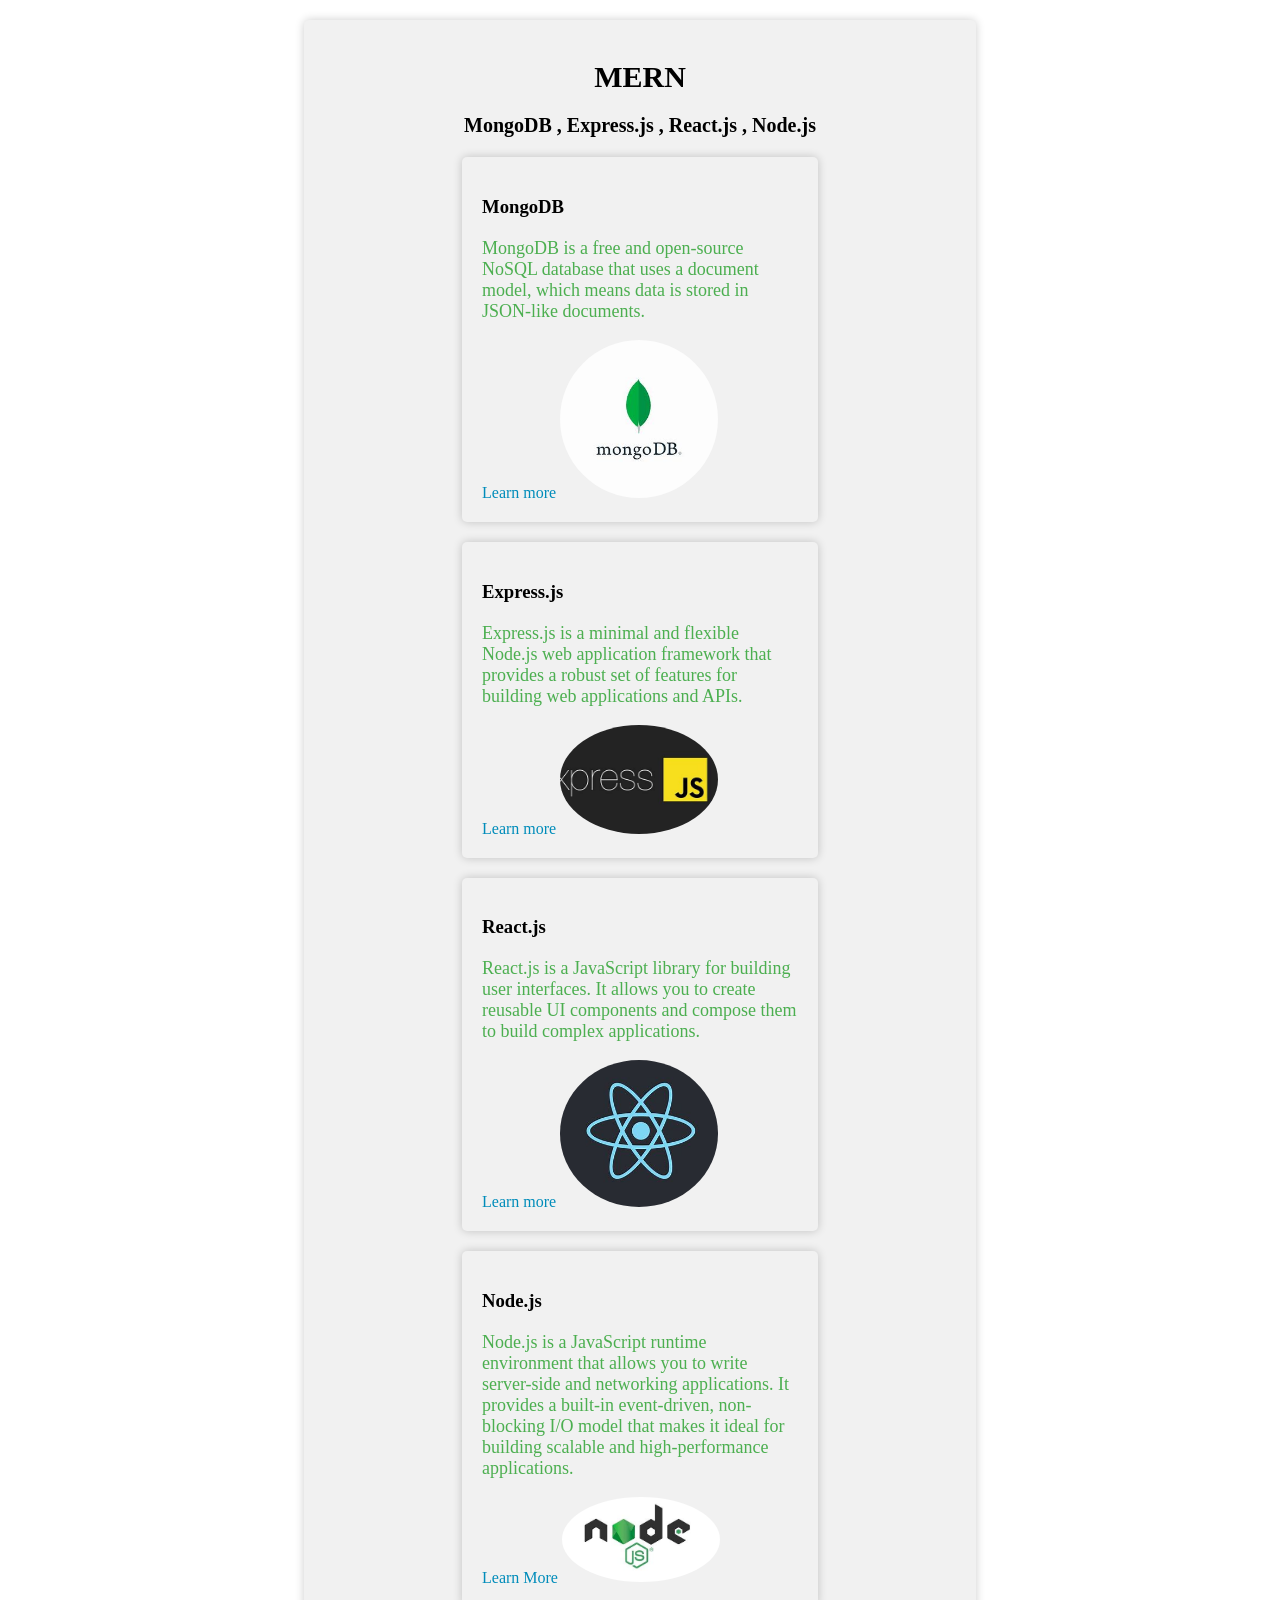
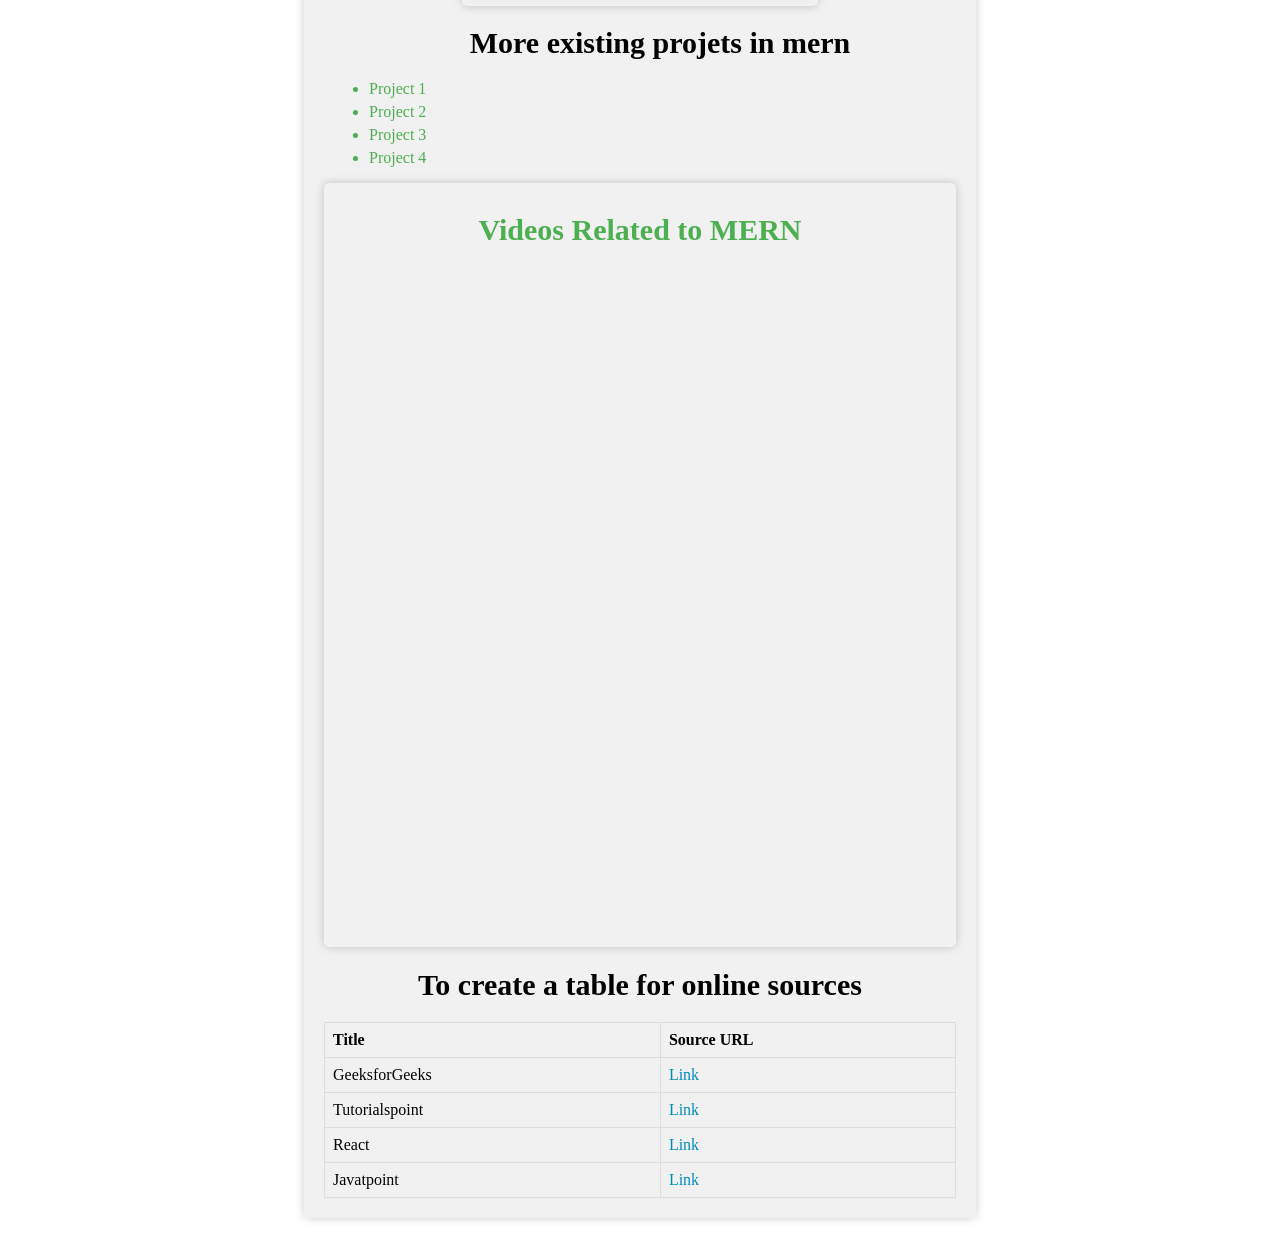
<file: index.html>
<!DOCTYPE html>
<html lang="en">
<head>
    <meta charset="UTF-8">
    <meta name="viewport" content="width=device-width, initial-scale=1.0">
    <title>MERN PRACTICE</title>
    
<style>
    /* Box Styles */
   .Box {
    width: 50%;
    margin: 20px auto;
    background-color: #f1f1f1;
    padding: 20px;
    border-radius: 5px;
    box-shadow: 0 0 10px rgba(0, 0, 0, 0.2);
    }
    .Box img {
        width: 50%;
        height: auto;
        border-radius: 50%;
    }
    .Box a {
        text-decoration: none;
        color: #008CBA;
    }
    h1 {
    font-size: 30px;
    text-align: center;
    }
    h2 {
        font-size: 20px;
        text-align: center;
        margin-top: 10px;
    }
    p{
        margin-top: 20px;
        font-size: 18px;
        justify-content: center;
        color: #4CAF50;    

    }

    
    .List ul li {
        text-decoration: none;
        color: #4CAF50;
        margin: 5px;
         transition: color 0.3s ease-in-out;
    }
    .List ul li a 
    {
        color: #4CAF50;
    }

    /*slide two video in one line style*/
  .Video-container {
        display: flex;
        justify-content: center;
        align-items: center;
        margin-bottom: 20px;
    }
   .Video-container video {
        max-width: 100%;
        max-height: 500px;
        width: auto;
        height: auto;
    }

    .Video {

        background-color: #f1f1f1;
        padding: 10px;
        color: #fff;
        border-radius: 5px;
        box-shadow: 0 0 10px rgba(0, 0, 0, 0.2);
    }

    .Table table {
        width: 100%;
        border-collapse: collapse;
    }
    .Table table th, td {
        border: 1px solid #ddd;
        padding: 8px;
        text-align: left;
    }

    /*Media Queries*/
    @media screen and (max-width: 600px) {
       .Box {
            width: 100%;
        }
       .List ul li {
            display: block;
            margin: 0;
        }
       .List ul li a {
            color: #4CAF50;
            display: block;
            text-align: left;
        }
    }
</style></head>
<body>
    
    <div class="Box">
        <h1>MERN </h1>
        <h2>MongoDB , Express.js , React.js , Node.js </h2>
        <div class="Box">
            <h3>MongoDB</h3>
            <p>
                MongoDB is a free and open-source NoSQL database that uses a document model, which means data is stored in JSON-like documents.
            </p>
            <a href="https://www.mongodb.com/lp/cloud/atlas/try4?utm_source=bing&utm_campaign=search_bs_pl_evergreen_atlas_core_prosp-brand_gic-null_apac-in_ps-all_desktop_eng_lead&utm_term=mongodb&utm_medium=cpc_paid_search&utm_ad=e&utm_ad_campaign_id=415204524&adgroup=1207264237113792&msclkid=26dce2ea36fa12d39510859143a7d50e">Learn more</a>
            <img src="[data-uri]" alt="MongoDB">
        </div>
        <div class="Box">
            <h3>Express.js</h3>
            <p>
              Express.js is a minimal and flexible Node.js web application framework that provides a robust set of features for building web applications and APIs.
            </p>
            <a href="https://expressjs.com/">Learn more</a>
            <img src="[data-uri]
            AQSkZJRgABAQAAAQABAAD/2wBDAAsJCQcJCQc
            JCQkJCwkJCQkJCQsJCwsMCwsLDA0QDBEODQ4
            MEhkSJRodJR0ZHxwpKRYlNzU2GioyPi0pMBk7IRP/2wBDAQcICAsJCxUL
            CxUsHRkdLCwsLCwsLCwsLCwsLCwsLCwsLCwsLCwsLCwsLCwsLCwsLCwsLCwsLCwsLCwsLCwsLCz/wAARCAEKAYIDASIAAhEBAxEB/8QAHAABAAEFAQEAAAAAA
            AAAAAAAAAYBAwQFBwII/8QAUBAAAQQBAgIDBxAHBQYHAAAAAAECAwQFBhESITFBUQcTFCIyYXEWNDVCUlR0dYGRkrGztNHSFSMzYnKUoTZDVnakJFOiwcThRHOCk7Lw8f/EABsBAQACAwEBAAAA
            AAAAAAAAAAADBQEEBgcC/8QAMhEBAAEDAgMFBgYDAQAAAAAAAAECAwQFEQYSMiExUXHBFDRBYYHRExYiI0KRFTNy8f/aAAwDAQACEQMRAD8A52AAAAAAAAAAAAAAAAAAAAAAAAAAAAAAAAAAAAAAAAAAAAAAAAAAAAAAAAAAAAAAACoKAAAAAAAAAAAAAAAAAAAAAAAAAAAAAAAAA
            [base64]/oYmYjvFQU3T3L/oP/AAG6e5f9B/4GOakVBTdPcv8AoP8AwG6e5f8AQf8AgOakVBTdPcv+g/8AAbp7l/0H/gOakVBTdPcv+g/8BunuX/Qf+A5qRUFN09y/6D/wG6e5f9B/4DmpFQU3T3L/AKD/AMBunuX/AEH/AIDmpFQURd1RERyqvJEVr/wKmYmJ7gABkAAAAAAAAAAAAAAAAAAAAAAAAAAAAAAAAAAAAAAAAAAAJj3O/ZjK/FbfvLCHEx7nfsxlfitPvLCp1nswbvkls9cOnbr2qN17VKA8j56vFd7K7r2qN17VKAc9Xixsruvao3XtUoBz1eJsruvao3XtUoBz1eJsruvao3XtUoBz1eJsruvao3XtUoBz1eJss3VXwHJc/wDwF77CQ4K3yW+hPqO83fWWS+A3vsJDgzfJb6E+o77hOZmi7v4x6q7M6oegAdo0QAAAAABkMo330pckld/gEVllR1hzo2MWwqcaRsRy8auTr2au3yHltS46nLfbA/wKKyym+fdnAll7O+JGib8fRz6ALIDWukfHFGySSaVyMijia58sj19qxjEVykgZo7UnDG+8mNxUcjVVi5rIQVnKidfe28Tv6AR8Ei9RudlVUoWcFk3oiuWLF5WCWXZOxsnAhoZ4LVWaStagmr2I9kfFYY6OVvn2d1AWwC9Vp3bskkNSB00kdee09rFYnDBAnE9/[base64]/vMfzPAAA2mP09qHKQ+FVaKtpcv8AbL0kdOorVXbibJOqKvyIoGrBIvUje29ndIo//dfplnHv2fsuH+pi3tM6mx8K2Z6Cy00Ry+F0JI7ddGt9s58CqqN9KIBpwU6eaFQAMinSyGRsNq4+pYt2VRF71XYrlai8uN7vJRPOqobpNHZmNXNu39N4+VvJYb+XhZI1exzYmvT+oEdBIl0bqGTjWjJh8nworlbisnXnk2Tnya/gU0E8FmtNJXswSwWI12kinY6KVvpY/mB4AAAmPc79mMr8Vt+8sIcTHud+zGV+K2/eWFVrPuN3yTWeuHTQAeQroAAAAAAAAAAAAAlYu+ssl8BvfYSHBm+S30J9R3m76yyXwG99hIcGb5LfQn1HfcJdF3zj1VuZ1Q9AA7VogAAGww+KmzF5lRsqQ14432sjbf8As6VKNOKSZyry36mp29m26YUMU9qavXrRPmnsyMirxM8qSR/kt/Hs28xIcxPXw9J+l8fI2R6Stl1HdjVdrl2PoqsVefeoehO1U6E2XjDBzeVgyElSrQjWDC4uJa2Kru3RUjVd3WJUX+8k6XL8nndmVmyS6MyMMMbpJpdXY+KGJibvllfS4WMb6VI6T3SU1enpTUmUlaj5MPl0v0mvRHN8NfQbUhc5F6kWRF+QDW2bcWkWyYvFLC/PviSPNZdrWyOqyObu6jQV3ko3oe7pVfOm0UWkfJPJJNM98s0iq6SWZ6ySOVetznbr/U8uc97nve9Xveqvke9d3Peq7q5V7VAFNkRUcnJyLuipyVF7UVOZKMdlYM22vg9Ryq9JNoMTl5fGt46y/kxk0i83ROXZFRV5dvto4wUciORzV6FTZQMi5TtY+3bo22cFmrK+GZvSnE3ravYvJU8ym50iqMyWUcq7I3Tefcq9iJA1S7qFy5HF6T1A5UWxbqTYvIuTfd9vHO722V69r2/UXu58kDtSI2fhWBcTlGztd5KxqkaOR3yAeWzs0hSqRVo2Lqq/[base64]/[base64]/eq8Eu6eSq83dPVy25LgZTLZXNWPCMjYdKqfsYvJrwN6mQwp4qInoNzp2F2QwmuMTXa6S/NDi8pUhZ5c7KUy9+YxOtURW7J+8RhFRdlTmi802AbJ2J8xm43J5XETtsYy1LWlRUVUjX9VInTwyxr4qovnQwwBI8/XoXKWK1LjoGVocnLPUydSH9lVycPN/e06mvTxkT8xHo4p7EtetA3inszw1oGr0LJNIkbN/nNjFk42YC5hXRSK+bLwZSKVHJ3uPvcCQOarendTGxtmOlk8Pek/Z0slQtyeZkM7HvX5twN/nsgmJ79pfBvfXoUHd4yViJVZayl5E2mksSJ43A1d2om+3L0I2Ko1qdCJ8xvNWU7FDUOZbK1eC5bnyFSRObLFazIszXxuTkvTsvnQ0gBPFc17d2vau7XNVWuRe1HJzJfjbkmq6s+Byi9/y0NaxZ09kX+NaWSJiyPpTv6XNem+2/8AyQiBnYbIJisticksb5G0rLZ3RxuRr5G8LmK1qu5c9wMBOaJ1eZelCp7neySazKxnAyWeaVjOngY96uRu/m6DwAJj3O/ZjK/[base64]/SKSRZivL+zvVZfFfCqL4qIifs+zbbo8rzncTFjpKlmjK6fCZONbOKsLzXg6HVpl/3kfQv/wC8IagklR72aFzzUVeGbU1CN3nRKzJefzIRslWOrOsaD1Y9Oa1c7QtL6EjhjVf+ICKgAAAAJE3Z+hHcXTX1iqRr5pcdxOQaOVUyuRVOlNO51U/9los71dE6fgcqb5fOZPLNTrWKtGlJqr6eopo/2UyX+XM99i0CON8lv8KfUejy3yW+hPqPQEux1KC5olYpMpj8c2TVU8zpch3xGyLDSZE2NvekXnz3+QwPU7jv8Yaa/wBX+UuV18I0PlYmpu/G6nqXH+aG3VSsir8qEcA3/qdx3+MNNf6v8o9TuO/xhpr/AFf5TQADf+p3Hf4w01/q/wApfyceLpaXoYyHM4/I3I89Pd2oLIqR156ysXdJERelP6kZMqbH3oKOMyMzY0q5N1tKSo9Fkk8FkSKRzmdSb9HaBbq2rdGzXt055ILVdyvhljXZzV6HdPLZehUXpJA/N6ZyzlfqHBvZceqd9yWAlSvNK7rfLWkXvKqvWu6mimoXq9TGX5mMbVyfhS03tka5z0rSd5k4mp0czGAkaYPTNzb9FarrRyPVeGvn60lJzexFsx7xf8Ji29K6ppxeEPxz7FXZVS1jJI7sConX+oVX/Ow0xkUr+RxkzZ8dbsVJmrvxV3qzfzPaniqnmVFAxkVFRFRd0XkioVJVckqamxGRzHeIK2oMN3h+W8GRI4snTmd3pLXe+hJGr5Xo86NZH6WPvZB1xtRjHrSo2clY43ozhrV+Hvjm79K805AbSjqSSKnBi8tQq5fFQL/s8NtXxWKqbbbVbUfjt83T8hd8F7nt7Za+TzGGlciqseRrtv1Ud1NbJX/W7elSOACRLo/MTJx4m3iMzHs5+2MuxeEI1Ot0E/C7f/1KaKzVuUpnV7taetYTmsVmN0Um3ajXpzTzoWU5Kjk5OTmjk5ORe1FTmSjF6gW4lbCamct/E2ZWwRWLDuK9jJZNmMngsO8fZF23RVXl5vFeEYBl5OhNi8jkMbMqOlpWJIFcibJI1F3ZIiedNl+UxABMe537MZX4rb95YQ4mPc79mMr8Vt+8sKrWfcbvkms9cOmgA8hXQAABDO6LZt1MNjZKtieCR2T4XOryPjcre8PXZVYqEzIN3TvYPF/Gv/TvLfRKYqz7cTHx9EGRP7coLp3K5ibPafimyN98cmSptex9mdzHNWVqbORXbbHdERVVETpXkh8/aZ/tFpz40pfatO9XJpIKWSni/[base64]/YSHBm+S30J9RYcJR+3c+nqizOqHoAHatEAAA3uDyVJIbOBzD1TC5J6PSbpdjL/RHci4urqkTs+Xi0QAy8ljruJu2sfcaiTV3eU3myWN3Nksa9bXJzT/sSnTmQgx+mcg62m+Otamhx2TanS6laxroZHN87d0en8Jq2X8flMIuPythIcjiIt8FdeySTv9b22OnWNHLsn90q9Hm28esH9icr/mql9xUDVZTG2sTesULOyuhVHRSt5x2IHc47ETk5K1yc/wCnUYZvaOYx81OHEagrTWaFfiTHXKisbkcajl5thdJydF+6v/LZtxNOY+yrnYzVWBmi2RUblZJsZYTfqVkrFTf0KBHjKxuOuZe/TxlNq9/tP4ePbdkEac5JpF7Gpz/p1m39TNeHhdkdVaarQryetGzLkrKInWyCBic/lFnNY2jRsYnTcM8UNpvBksnb4UyN9m3OJvByZF1cKf8ANeMLOpshUu34q9Bd8Xh6kOJxq9PfIa6bOm3T3a7r6EQvaP8AZTJf5cz32LSPG501cpUL9+a5KkUcuEy9WNytkcjp542tYzaNF6QNI3yW+hPqPRRvJGp2IhUDf6VsVVt5DDXXpHR1HT/Rr5HLs2C21eOrMvody+VDTW6luhatUrcfe7VSV0M7N99nN608y9KL2KWOS8l6FJM3MYbOQ1qupksx3K8TYKmdpMSSwkbeTWX4V8tE7U5/PxOCNAkXqXjmRX0dUaXsRb+L4TdfRn2/[base64]/X+9xO06oioqLvsvLdOSovaioBetVLNC1bo2W8NinK+vM3pTiYu26eZelPMpZJQuYwWehgi1Klqvk4I2wQ5yhG2V80beTW5Cuvlbdqc/4fbWE0xBPu+jqnS88XtfC7UuPm288U7Hf/ICPF2rUsX7dGhXRVsXLMNeJE7XuTdy+ZE3VfQbxdLxQoj7uqNKwRb+Mta5Jem2/dhhjav8AxF1MtgsBFYj00tqzlLETq8+dvR95fFEvJzcfW6W79q8/T0tDG1jaht6n1DPE5FjS2kLXNXdHLXiZXcqKnnapoinQVAEx7nfsxlfitv3lhDiY9zv2YyvxW37ywqtZ9xu+Saz1w6aADyFdAAAEG7p3sHi/jX/p3k5IN3TvYPF/Gv8A07y40P3+15+iDI/1y5zpn+0WnPjOl9q07+rWORzJE3Y9r43p7qN6K1UPn/TP9otOfGlL7Vp9AF5xXMxetTHh6oMSN6ZiXz/nsNbwWRs0p2u4GuV9WbbxbECr4sjV+vsXl1GTgtV53Afq6kzJajnK6SnaRXwK5U5ubsqORfQ5PlO05TE4vMVlq5GBJo0VXRu8mWJy8uKJ6c0X/wC8zm2X7m2Urq+XEWGXYU5pBMrYbTU7N1/VL9JPQWeHreJnWos5e0T8+6UNyxXRVzUJThtf6fyasht74207ZESw9HVXO80+ybfKieklyLyRd0VFRFRUXdFReaKiofN9itbqTSV7UEsE8a7PjmY6ORq/[base64]/ZjK/FbfvLCHEx7nfsxlfitv3lhVaz7jd8k1nrh00AHkK6DVZnUGEwEXHkLG0zmqsNSHZ1qTsXh6Gp512+U2pyjXel7le5azlJkk1K09ZrbU4nvqTO5uVydPe16UXq6OXLit9IxLGXkRbv1beHz+W6C9VVTTvS6HgM1Uz+PZeqpwuRyx2a/Ej31pE9q7bbkvSi7c/k5RXuoTxMxmGqOVEnluy2WsVfGSFkXe1cqdiqvL0eY5fVu36Uiy07VitIqbK+tK+J6p2cTFRTzYs2rcrprU808ztuKSeR8ki7drnqqnZ4vD1ONmRkUV/pjuho15M1Ucsx2tppZjpNR6ca1N1TJVnr/CxyPVfmQ7neyGMxld1rI24a0CbojpFVXPcib8MbE8dV9CHPe57pu0yZM/eidExsTo8ayRvC+RZUVjp9l5o3bdG8ue6r7XxptnsJUz2NmoTrwO377Vn23dBMibI7bsXocnZ508Wl17Ix7+fRbuT+mnsmY+H/ifHpqpomYRqr3R8TZy7Krq7quLk3jZcsP3lSXfxXysb4iMXoXp26d/cztEVzWvb4zHojmOYqOa5F5orXJy2PnvL4XLYSw6tfrujXde9Sp40Ezejiik6F+vzIWquYzdJix1Mlfrxr7SvZnib9FjkQssnhvHyIprxa9o289/mioyqqOyp0nuntx6UMSsnAmT8KckKf3q0uB3Gq9fDxcG2/n26znune+fp/T3e9+P9KUETbzzs3/pua6aexZkdNYmllleu75Jnue9y+dzt1Oi6B0tcZajzuRhfCyFjlx8MzVZJI97eFZ3NXmjURV4d05779CeNZ8tGkafNu7XvtE/WZ+CLtvXOyHR7vrLJ/Abv2EhwVvkt9CfUd5u+ssl8Avfd5DgzfJb6E+oqeE+i75wmzOqHoAHaNEAAAAAAAAAAAAAAAAAAAAAAAAAAAAAAAAAAAAAAAAAAAmPc79mMr8Vt+8sIcZ+My+Tw809jHyMjlmiSvIr4mSosaPSTbaRFTpNHUMevJxq7NHfMJLdXLVEy7eDk3q51f77r/yVX8o9XOr/AH3W/kqv5Dg/yvmz270/3P2WHtlG7rIOTernV/vut/JVfyD1c6v991v5Kr+QflfNj+VP9z9j2yjwdAt6V0lee6SxiKnfHKqufB3yurlXrd4O5pWppfSlF7ZK2IqNlavE18qPnc1U62+EOfsc+9XOr/fdb+Sq/kHq51f77rfyVX8pt/4XVeXk/F7P+pfH49rv2dZByb1c6v8Afdb+Sq/kHq51f77rfyVX8pqTwvmT/KP7n7Pv2ujwdWmhr2Y3Q2IopoX+VHOxsjHelr0VDRTaM0ZO5XOw9dFX/cy2YW/RikRP6EG9XOr/AH3W/kqv5Snq41f77r/yVX8psWdB1Ox2W7kU/Wfs+JyLVXfDotHTmmsa9slLFVI5WLuyRzFmlYvaj51c5PnNqcm9XOr/AH3X/kqv5R6udX++638lV/IfF3h3UbtXNcrirzmfszGVbp7odSu+ssl8Bu/[base64]/ls+pAB/9k=" alt="ExpresssJs">

        </div>
        <div class="Box">
            <h3>React.js</h3>
            <p>
              React.js is a JavaScript library for building user interfaces. It allows you to create reusable UI components and compose them to build complex applications.
            </p>
            <a href="https://reactjs.org/" target="_blank">Learn more</a>
            <img src="[data-uri]" alt="Reactjs">
        </div>
        <div class="Box">
            <h3>Node.js</h3>
            <p>
              Node.js is a JavaScript runtime environment that allows you to write server-side and networking applications. It provides a built-in event-driven, non-blocking I/O model that makes it ideal for building scalable and high-performance applications.
            </p>
            <a href="https://nodejs.org/en">Learn More</a>
            <img src="[data-uri]" alt="Nodejs">
        </div>
      
    <div class="List">

        <ul>
                   
        <h1>More existing projets in mern </h1>
            
       
        
            <li>
                <a href="#">Project 1</a>
            </li>
            <li>
                <a href="#">Project 2</a>
            </li>
            <li>
                <a href="#">Project 3</a>
            </li>
            <li>
                <a href="#">Project 4</a>
            </li>
        </ul>
        
        
    </div>


    <div class="Video">
        <h1 style ="color :#4CAF50 ; ">Videos Related to MERN</h1>
        <div class="Video-container">
            <iframe width="560" height="315" src="https://www.youtube.com/embed/video_id_here" frameborder="0" allow="accelerometer; autoplay; clipboard-write; encrypted-media; gyroscope; picture-in-picture" allowfullscreen></iframe>
        </div>
        <div class="Video-container">
            <iframe width="560" height="315" src="https://www.youtube.com/embed/video_id_here" frameborder="0" allow="accelerometer; autoplay; clipboard-write; encrypted-media; gyroscope; picture-in-picture" allowfullscreen></iframe>
        </div>
        </div>



    <div class="Table">
    <h1>To create a table for online sources</h1>
    <table>
    <tr>
        <th>Title</th>
        <th>Source URL</th>
    </tr>
    <tr>
        <td>GeeksforGeeks</td>
        <td><a href="https://www.geeksforgeeks.org/">Link</a></td>
    </tr>
    <tr>
        <td>Tutorialspoint</td>
        <td><a href="https://www.tutorialspoint.com/">Link</a></td>
    </tr>
    <tr>
        <td>React</td>
        <td><a href="https://reactjs.org/">Link</a></td>
    </tr>
    <tr>
        <td>Javatpoint</td>
        <td><a href="https://www.javatpoint.com/">Link</a></td>
     </tr>

    
</body>

</html>
</file>
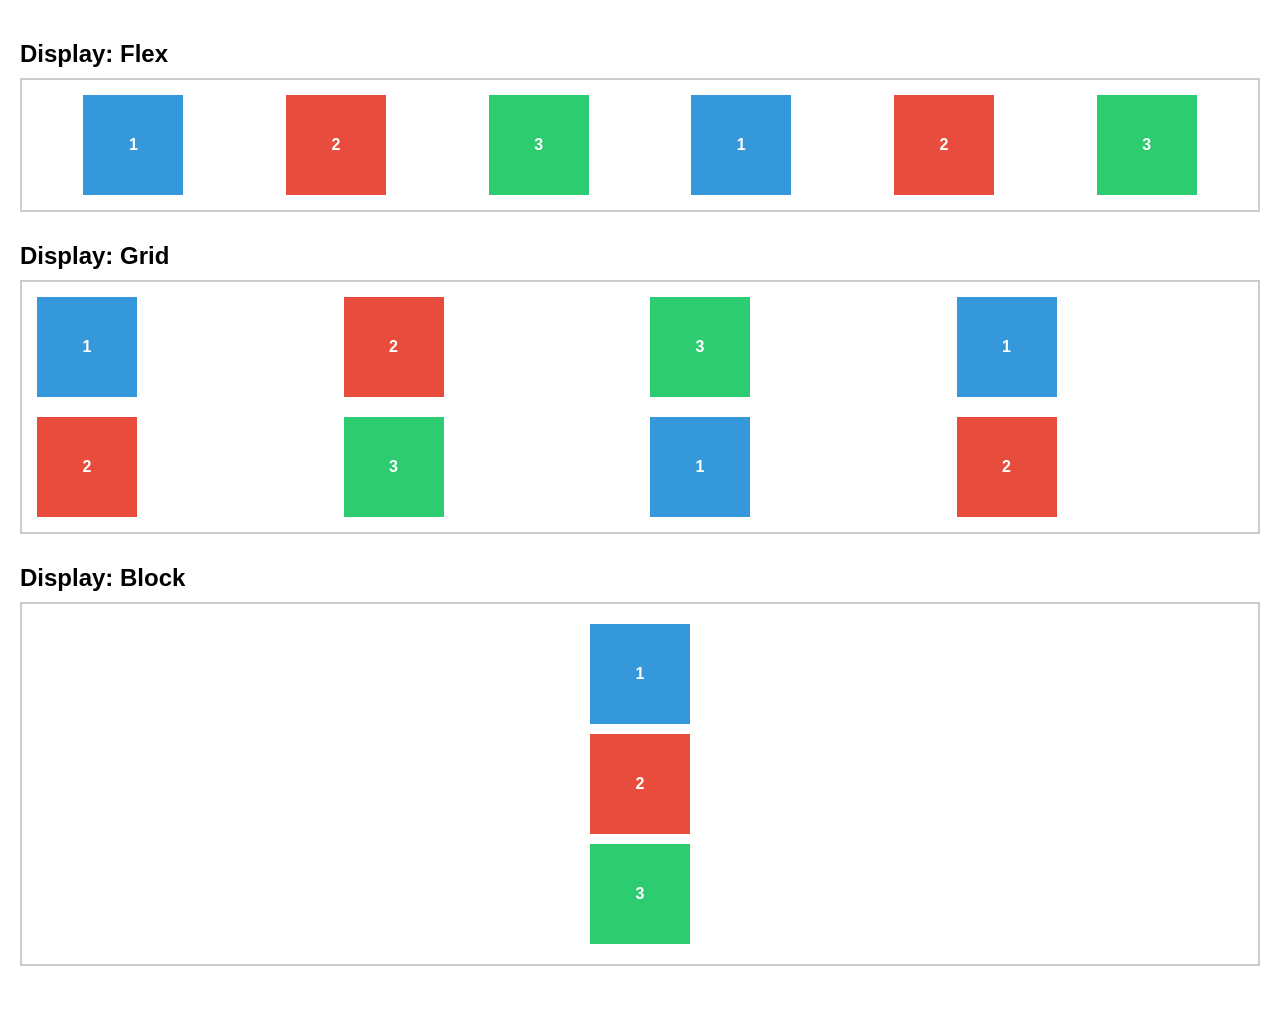
<file: display.html>
<!DOCTYPE html>
<html lang="en">
<head>
    <meta charset="UTF-8">
    <meta name="viewport" content="width=device-width, initial-scale=1.0">
    <title>Display Flex, Grid, and Block</title>
    <style>
        body {
            font-family: Arial, sans-serif;
            margin: 0;
            padding: 20px;
        }

        .container {
            margin-bottom: 30px;
        }

        h2 {
            margin-bottom: 10px;
        }

        /* Box styling */
        .box {
            width: 100px;
            height: 100px;
            margin: 5px;
            text-align: center;
            line-height: 100px;
            color: white;
            font-weight: bold;
        }
        .box1 { background-color: #3498db; }
        .box2 { background-color: #e74c3c; }
        .box3 { background-color: #2ecc71; }

        /* Display: flex */
        .flex-container {
            display: flex;
            justify-content: space-around;
            align-items: center;
            border: 2px solid #ccc;
            padding: 10px;
        }

        /* Display: grid */
        .grid-container {
            display: grid;
            grid-template-columns: repeat(4, 1fr); 
            grid-gap: 10px;
            gap: 10px;
            border: 2px solid #ccc;
            padding: 10px;
        }

        /* Display: block */
        .block-container {
            border: 2px solid #ccc;
            padding: 10px;
        }
        .block-container .box {
            display: block;
            inline-block: none;
            margin: 10px auto; 
        }
    </style>
</head>
<body>
    <div class="container">
        <h2>Display: Flex</h2>
        <div class="flex-container">
            <div class="box box1">1</div>
            <div class="box box2">2</div>
            <div class="box box3">3</div>
            <div class="box box1">1</div>
            <div class="box box2">2</div>
            <div class="box box3">3</div>
        </div>
    </div>

    <div class="container">
        <h2>Display: Grid</h2>
        <div class="grid-container">
            <div class="box box1">1</div>
            <div class="box box2">2</div>
            <div class="box box3">3</div>
            <div class="box box1">1</div>
            <div class="box box2">2</div>
            <div class="box box3">3</div>
            <div class="box box1">1</div>
            <div class="box box2">2</div>
        </div>
    </div>

    <div class="container">
        <h2>Display: Block</h2>
        <div class="block-container">
            <div class="box box1">1</div>
            <div class="box box2">2</div>
            <div class="box box3">3</div>
        </div>
    </div>
</body>
</html>
</file>
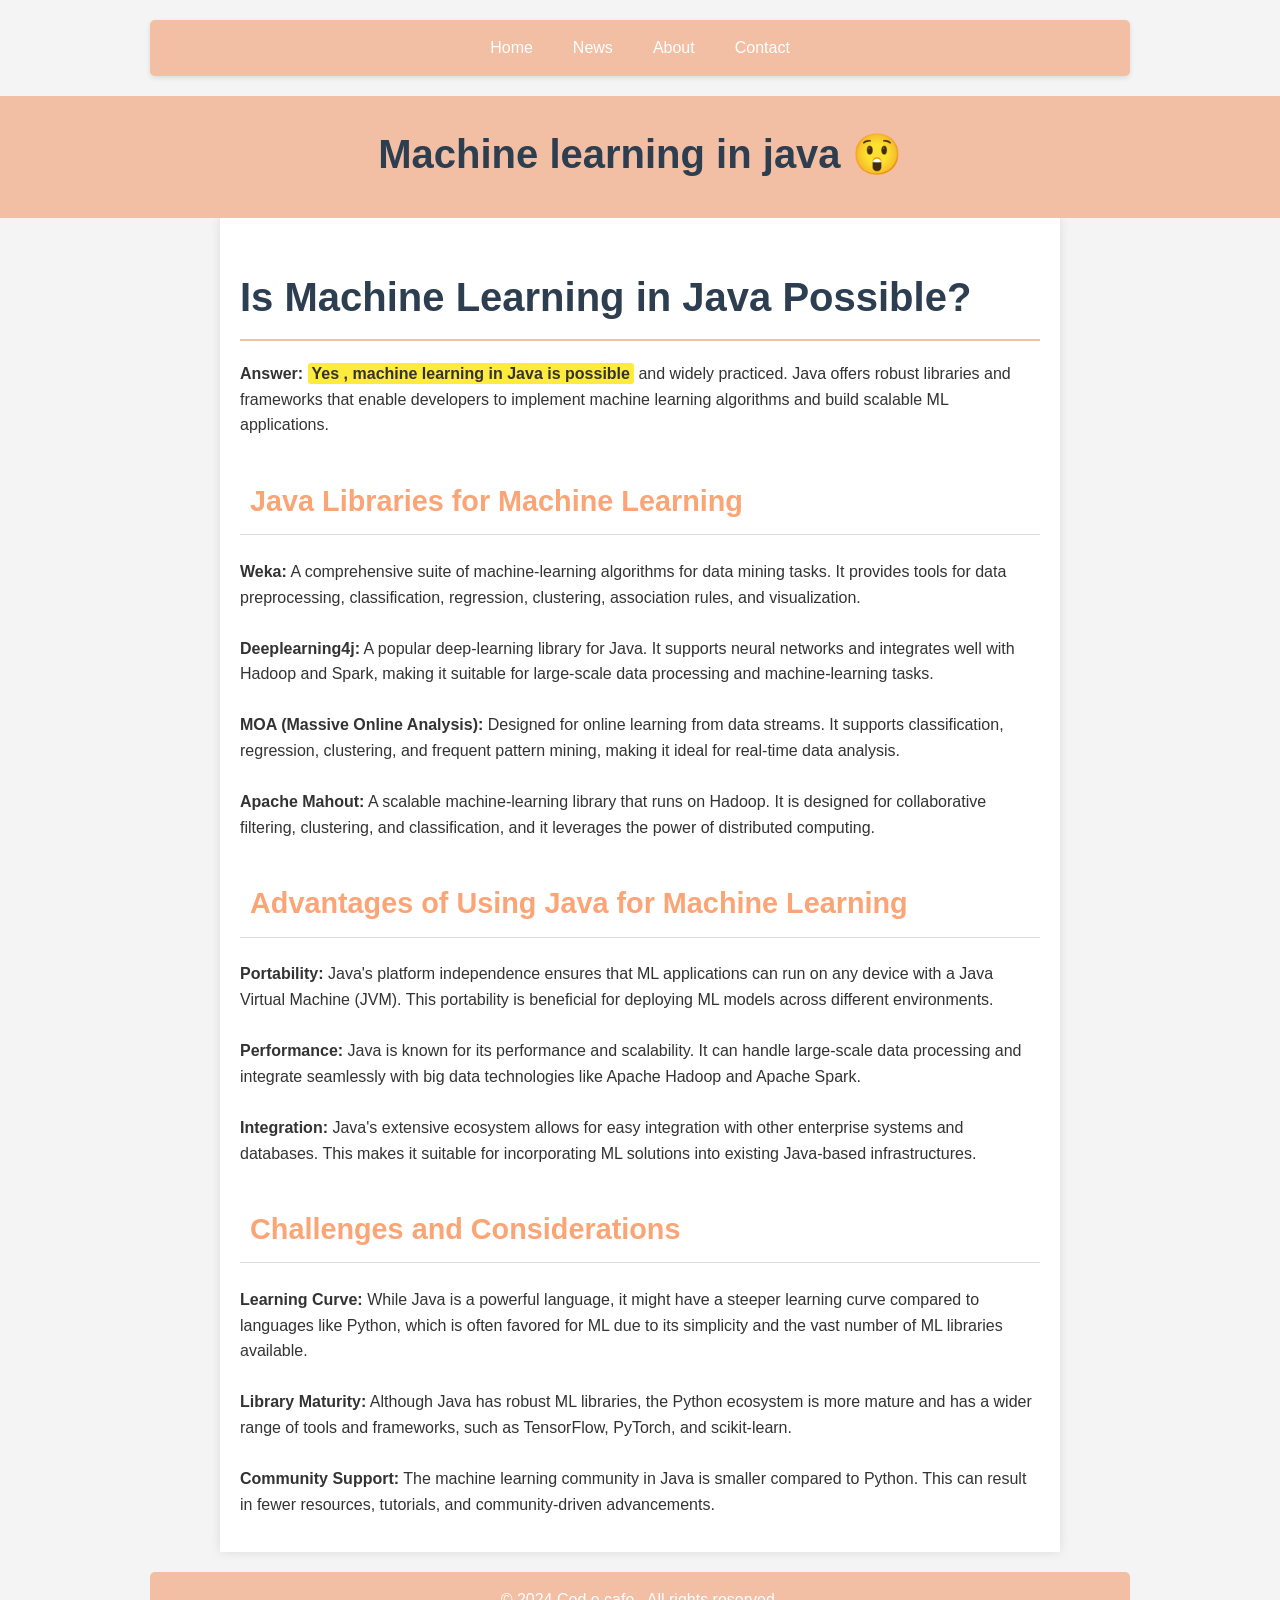
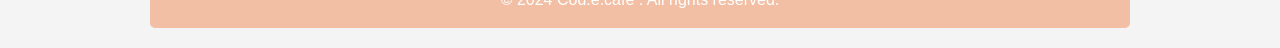
<file: nav.html>
<!DOCTYPE html>
<html lang="en">
<head>
    <meta charset="UTF-8">
    <meta name="viewport" content="width=device-width, initial-scale=1.0">
    <title>Machine Learning in Java</title>
    <style>
        body {
            margin: 0;
            font-family: 'Segoe UI', Tahoma, Geneva, Verdana, sans-serif;
            line-height: 1.6;
            color: #333;
            background-color: #f4f4f4;
        }


        .highlight {
            background-color: #ffeb3b; 
            color: #333; 
            padding: 2px 4px;
            border-radius: 3px;
            font-weight: bold;
        }

        /* Navigation Bar */
        .nav-bar {
            background-color: #F2BFA4;
            position: sticky;
            top: 0;
            z-index: 1000;
            box-shadow: 0 2px 5px rgba(0,0,0,0.1);
            border-radius: 5px;
            margin: 20px auto;
            margin-right: 150px;
            margin-left: 150px;
        }

        .nav-bar ul {
            list-style-type: none;
            margin: 0;
            padding: 0;
            display: flex;
            justify-content: center;
        }

        .nav-bar li a {
            display: block;
            color: white;
            text-align: center;
            padding: 15px 20px;
            text-decoration: none;
            transition: background-color 0.3s, color 0.3s;
        }

        .nav-bar li a:hover {
            background-color: #F5E7DE;
            color: #fba475;
        }

        /* Content */
        .content {
            max-width: 800px;
            margin: 0 auto;
            padding: 20px;
            background-color: white;
            box-shadow: 0 0 10px rgba(0,0,0,0.1);
        }

        h1 {
            font-size: 2.5em;
            color: #2c3e50;
            border-bottom: 2px solid #F2BFA4;
            padding-bottom: 10px;
            margin-bottom: 20px;
        }

        h2 {
            font-size: 1.8em;
            color: #fba475;
            margin-top: 30px;
        }
        h2.sticky {
            position: sticky;
            top: 70px;
            background-color:#fff;
            padding: 10px;
            z-index: 999;
            border-bottom: 1px solid #ddd;
        }

        p {
            margin-bottom: 15px;
        }
        footer {
            text-align: center;
            padding: 15px;
            background-color: #F2BFA4;
            color: white;
            margin-top: 20px;
            border-radius: 5px;
            margin: 20px auto;
            margin-right: 150px;
            margin-left: 150px;
        }

        .Box-Parent {
            position: relative;
            display: flex;
            flex-wrap: wrap;
            justify-content: space-around;
            margin-top: 20px;
            background-color: #F2BFA4;
        }
        .Box-Child {
            position: relative;
            width: 200px;
            height: 200px;
            background-color: black;
            border-radius: 5px;
            margin: 10px;
            transition: background-color 0.3s ease;
        }

    
        /* Responsive Design */
        @media screen and (max-width: 600px) {
            .nav-bar ul {
                flex-direction: column;
            }
            .nav-bar li {
                width: 100%;
            }
            .content {
                padding: 10px;
            }
        }
    </style>
</head>
<body>
    <nav class="nav-bar">
        <ul>
            <li><a href="#home">Home</a></li>
            <li><a href="#news">News</a></li>
            <li><a href="#about">About</a></li>
            <li><a href="#contact">Contact</a></li>
        </ul>
    </nav>   

    <div class="Box-Parent">
        <div class="Box-child">
              <h1>Machine learning in java 😲</h1>
        </div>
    </div>

    <div class="content">
        <h1>Is Machine Learning in Java Possible?</h1>
        <p><strong>Answer:</strong> <span class="highlight">Yes , machine learning in Java is possible</span> and widely practiced. Java offers robust libraries and frameworks that enable developers to implement machine learning algorithms and build scalable ML applications.</p>
        
        <h2 class="sticky">Java Libraries for Machine Learning</h2>
        <p>
            <strong>Weka:</strong> A comprehensive suite of machine-learning algorithms for data mining tasks. It provides tools for data preprocessing, classification, regression, clustering, association rules, and visualization.<br><br>
            <strong>Deeplearning4j:</strong> A popular deep-learning library for Java. It supports neural networks and integrates well with Hadoop and Spark, making it suitable for large-scale data processing and machine-learning tasks.<br><br>
            <strong>MOA (Massive Online Analysis):</strong> Designed for online learning from data streams. It supports classification, regression, clustering, and frequent pattern mining, making it ideal for real-time data analysis.<br><br>
            <strong>Apache Mahout:</strong> A scalable machine-learning library that runs on Hadoop. It is designed for collaborative filtering, clustering, and classification, and it leverages the power of distributed computing.
        </p>

        <h2 class="sticky">Advantages of Using Java for Machine Learning</h2>
        <p>
            <strong>Portability:</strong> Java's platform independence ensures that ML applications can run on any device with a Java Virtual Machine (JVM). This portability is beneficial for deploying ML models across different environments.<br><br>
            <strong>Performance:</strong> Java is known for its performance and scalability. It can handle large-scale data processing and integrate seamlessly with big data technologies like Apache Hadoop and Apache Spark.<br><br>
            <strong>Integration:</strong> Java's extensive ecosystem allows for easy integration with other enterprise systems and databases. This makes it suitable for incorporating ML solutions into existing Java-based infrastructures.
        </p>

        <h2 class="sticky">Challenges and Considerations</h2>
        <p>
            <strong>Learning Curve:</strong> While Java is a powerful language, it might have a steeper learning curve compared to languages like Python, which is often favored for ML due to its simplicity and the vast number of ML libraries available.<br><br>
            <strong>Library Maturity:</strong> Although Java has robust ML libraries, the Python ecosystem is more mature and has a wider range of tools and frameworks, such as TensorFlow, PyTorch, and scikit-learn.<br><br>
            <strong>Community Support:</strong> The machine learning community in Java is smaller compared to Python. This can result in fewer resources, tutorials, and community-driven advancements.
        </p>
    </div>
    <footer>
         &copy; 2024 Cod.e.cafe . All rights reserved.
    </footer>

</body>
</html>


<!--

Comment line 
hello world
multiple line comments

-->
</file>
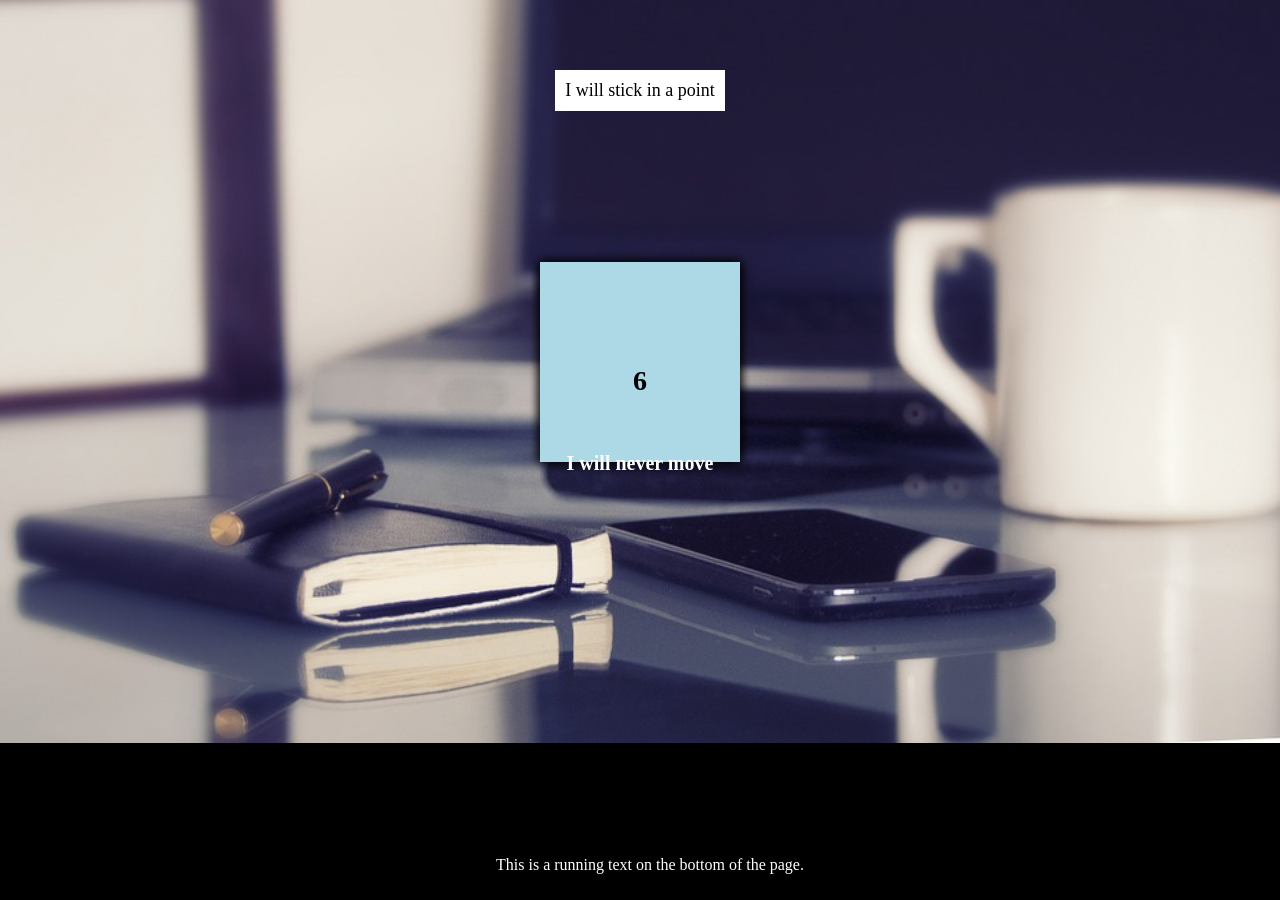
<file: practice.html>
<!DOCTYPE html>
<html lang="en">
<head>
    <meta charset="UTF-8">
    <meta name="viewport" content="width=, initial-scale=1.0">
    <title>Document</title>
    <style>
        body{
            background-image: url(bg.jpg);
            background-repeat: no-repeat;
            background-size: cover;
            background-color: black;
        }
        #fix
        {
            position: fixed;
            top: 0;
            left: 0;
            width: 100%;
            height: 100%;
            display: flex;
            justify-content: center;
            align-items: center;
            z-index: 100;
            color: white;
            font-size: 20px;
            text-align: center;
        }
        .container{

            display: flex !important;
            grid-template-columns: repeat(auto-fill, minmax(350px, 2fr));
            grid-gap: 10px;
            padding: 20px;
            justify-content: center;
            margin: 0 auto;
            max-width: 1200px;
            margin-top: 50px;
            margin-bottom: 50px;
            margin-left: auto;
            margin-right: auto;
            animation: updown 5s infinite;
        }
        .box
        {
            position: fixed;
            width: 200px;
            height: 200px;
            background-color: lightblue;
            margin: 50px auto;
            text-align: center;
            line-height: 200px;
            font-size: 14px;
            color: black;
            box-shadow: 0px 0px 10px rgba(0, 0, 0, 0.5);
            margin-top: 15%;
            border-radius: 3;
            animation: updown 5s infinite;
        }
        @keyframes updown
        {
            0% { transform: translateY(0); }
            50% { transform: translateY(-100px); }
            100% { transform: translateY(0); }
        }
        #stick{
            position: sticky;
            top: 50px;
            background-color: white;
            color: black;
            padding: 10px;
            font-size: 18px;
            bottom: 50px;
            cursor: pointer;
            justify-content: center;
            align-items: center;
            transition: background-color 0.3s ease;
        }

        /*the lwttwe to run on bottom*/
        .running-text-bottom
        {
            position: fixed;
            bottom: 0;
            left: 0;
            width: 100%;
            background-color: rgba(0, 0, 0, 0.5);
            color: white;
            padding: 10px;
            text-align: center;
            animation: text-animation 5s infinite;
        }

        .runnable-text
        {
            font-size: 30px;
            font-weight: bold;
            animation: text-animation 5s infinite;
        }
        
        /*animation for text*/
        @keyframes text-animation
        {
            0% { transform: translateX(0); }
            25% { transform: translatex(600px); }
            50% { transform: translatex(-600px); }
            75%{ transform: translateX(600px);}
            100% { transform: translateX(0); }
        }
        
        /*animation for sticking*/
        #stick:hover
        {
            background-color: lightgray;
        }
        
        /*animation for background image*/
        body
        {
            animation: background-animation 5s infinite;
        }
        
        @keyframes background-animation
        {
            0% { background-image: url(bg.jpg); }
            50% { background-image: url(bg2.jpg); }
            100% { background-image: url(bg.jpg); }
        }

    </style>
</head>
<body>
    <div class="container">
        <div class="box">
            <h1>6</h1>
        </div>
        <div class="box">
            <h1>6</h1>
        </div>
        <div class="box">
            <h1>6</h1>
        </div>
        <div class="box">
            <h1>6</h1>
        </div>

        <div class="running-text-bottom">
            <p id="runnable-text">This is a running text on the bottom of the page.</p>
        </div>

        <h1 id="fix"> I will never move </h1>
        <span id="stick">   I will stick in a point </span>
    </div>

</body>
</html>
</file>
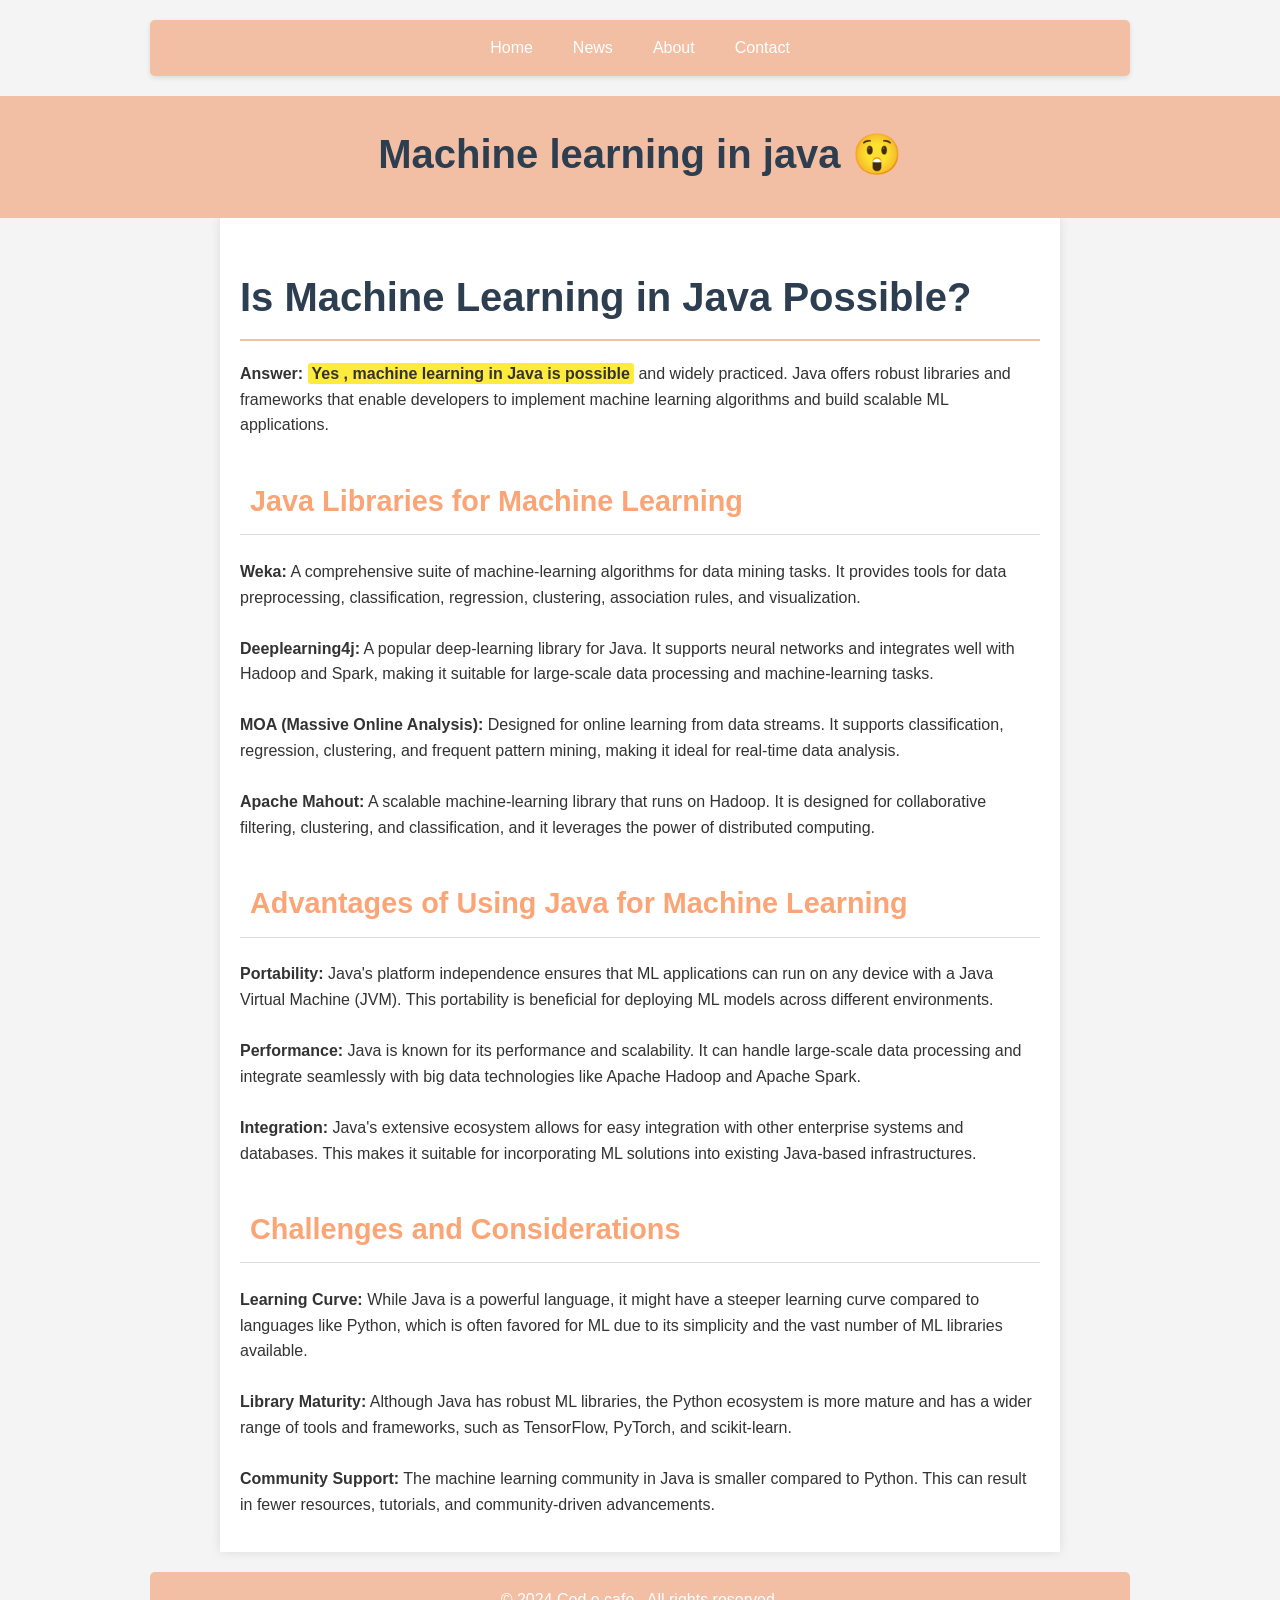
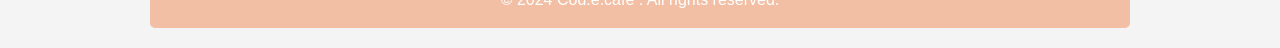
<file: DAY 2/nav.html>
<!DOCTYPE html>
<html lang="en">
<head>
    <meta charset="UTF-8">
    <meta name="viewport" content="width=device-width, initial-scale=1.0">
    <title>Machine Learning in Java</title>
    <style>
        body {
            margin: 0;
            font-family: 'Segoe UI', Tahoma, Geneva, Verdana, sans-serif;
            line-height: 1.6;
            color: #333;
            background-color: #f4f4f4;
        }


        .highlight {
            background-color: #ffeb3b; 
            color: #333; 
            padding: 2px 4px;
            border-radius: 3px;
            font-weight: bold;
        }

        /* Navigation Bar */
        .nav-bar {
            background-color: #F2BFA4;
            position: sticky;
            top: 0;
            z-index: 1000;
            box-shadow: 0 2px 5px rgba(0,0,0,0.1);
            border-radius: 5px;
            margin: 20px auto;
            margin-right: 150px;
            margin-left: 150px;
        }

        .nav-bar ul {
            list-style-type: none;
            margin: 0;
            padding: 0;
            display: flex;
            justify-content: center;
        }

        .nav-bar li a {
            display: block;
            color: white;
            text-align: center;
            padding: 15px 20px;
            text-decoration: none;
            transition: background-color 0.3s, color 0.3s;
        }

        .nav-bar li a:hover {
            background-color: #F5E7DE;
            color: #fba475;
        }

        /* Content */
        .content {
            max-width: 800px;
            margin: 0 auto;
            padding: 20px;
            background-color: white;
            box-shadow: 0 0 10px rgba(0,0,0,0.1);
        }

        h1 {
            font-size: 2.5em;
            color: #2c3e50;
            border-bottom: 2px solid #F2BFA4;
            padding-bottom: 10px;
            margin-bottom: 20px;
        }

        h2 {
            font-size: 1.8em;
            color: #fba475;
            margin-top: 30px;
        }
        h2.sticky {
            position: sticky;
            top: 70px;
            background-color:#fff;
            padding: 10px;
            z-index: 999;
            border-bottom: 1px solid #ddd;
        }

        p {
            margin-bottom: 15px;
        }
        footer {
            text-align: center;
            padding: 15px;
            background-color: #F2BFA4;
            color: white;
            margin-top: 20px;
            border-radius: 5px;
            margin: 20px auto;
            margin-right: 150px;
            margin-left: 150px;
        }

        .Box-Parent {
            position: relative;
            display: flex;
            flex-wrap: wrap;
            justify-content: space-around;
            margin-top: 20px;
            background-color: #F2BFA4;
        }
        .Box-Child {
            position: relative;
            width: 200px;
            height: 200px;
            background-color: black;
            border-radius: 5px;
            margin: 10px;
            transition: background-color 0.3s ease;
        }

    
        /* Responsive Design */
        @media screen and (max-width: 600px) {
            .nav-bar ul {
                flex-direction: column;
            }
            .nav-bar li {
                width: 100%;
            }
            .content {
                padding: 10px;
            }
        }
    </style>
</head>
<body>
    <nav class="nav-bar">
        <ul>
            <li><a href="#home">Home</a></li>
            <li><a href="#news">News</a></li>
            <li><a href="#about">About</a></li>
            <li><a href="#contact">Contact</a></li>
        </ul>
    </nav>   

    <div class="Box-Parent">
        <div class="Box-child">
              <h1>Machine learning in java 😲</h1>
        </div>
    </div>
    <div class="content">
        <h1>Is Machine Learning in Java Possible?</h1>
        <p><strong>Answer:</strong> <span class="highlight">Yes , machine learning in Java is possible</span> and widely practiced. Java offers robust libraries and frameworks that enable developers to implement machine learning algorithms and build scalable ML applications.</p>
        
        <h2 class="sticky">Java Libraries for Machine Learning</h2>
        <p>
            <strong>Weka:</strong> A comprehensive suite of machine-learning algorithms for data mining tasks. It provides tools for data preprocessing, classification, regression, clustering, association rules, and visualization.<br><br>
            <strong>Deeplearning4j:</strong> A popular deep-learning library for Java. It supports neural networks and integrates well with Hadoop and Spark, making it suitable for large-scale data processing and machine-learning tasks.<br><br>
            <strong>MOA (Massive Online Analysis):</strong> Designed for online learning from data streams. It supports classification, regression, clustering, and frequent pattern mining, making it ideal for real-time data analysis.<br><br>
            <strong>Apache Mahout:</strong> A scalable machine-learning library that runs on Hadoop. It is designed for collaborative filtering, clustering, and classification, and it leverages the power of distributed computing.
        </p>

        <h2 class="sticky">Advantages of Using Java for Machine Learning</h2>
        <p>
            <strong>Portability:</strong> Java's platform independence ensures that ML applications can run on any device with a Java Virtual Machine (JVM). This portability is beneficial for deploying ML models across different environments.<br><br>
            <strong>Performance:</strong> Java is known for its performance and scalability. It can handle large-scale data processing and integrate seamlessly with big data technologies like Apache Hadoop and Apache Spark.<br><br>
            <strong>Integration:</strong> Java's extensive ecosystem allows for easy integration with other enterprise systems and databases. This makes it suitable for incorporating ML solutions into existing Java-based infrastructures.
        </p>

        <h2 class="sticky">Challenges and Considerations</h2>
        <p>
            <strong>Learning Curve:</strong> While Java is a powerful language, it might have a steeper learning curve compared to languages like Python, which is often favored for ML due to its simplicity and the vast number of ML libraries available.<br><br>
            <strong>Library Maturity:</strong> Although Java has robust ML libraries, the Python ecosystem is more mature and has a wider range of tools and frameworks, such as TensorFlow, PyTorch, and scikit-learn.<br><br>
            <strong>Community Support:</strong> The machine learning community in Java is smaller compared to Python. This can result in fewer resources, tutorials, and community-driven advancements.
        </p>
    </div>
    <footer>
         &copy; 2024 Cod.e.cafe . All rights reserved.
    </footer>

</body>
</html>


<!--

Comment line 
hello world
multiple line comments

-->
</file>
